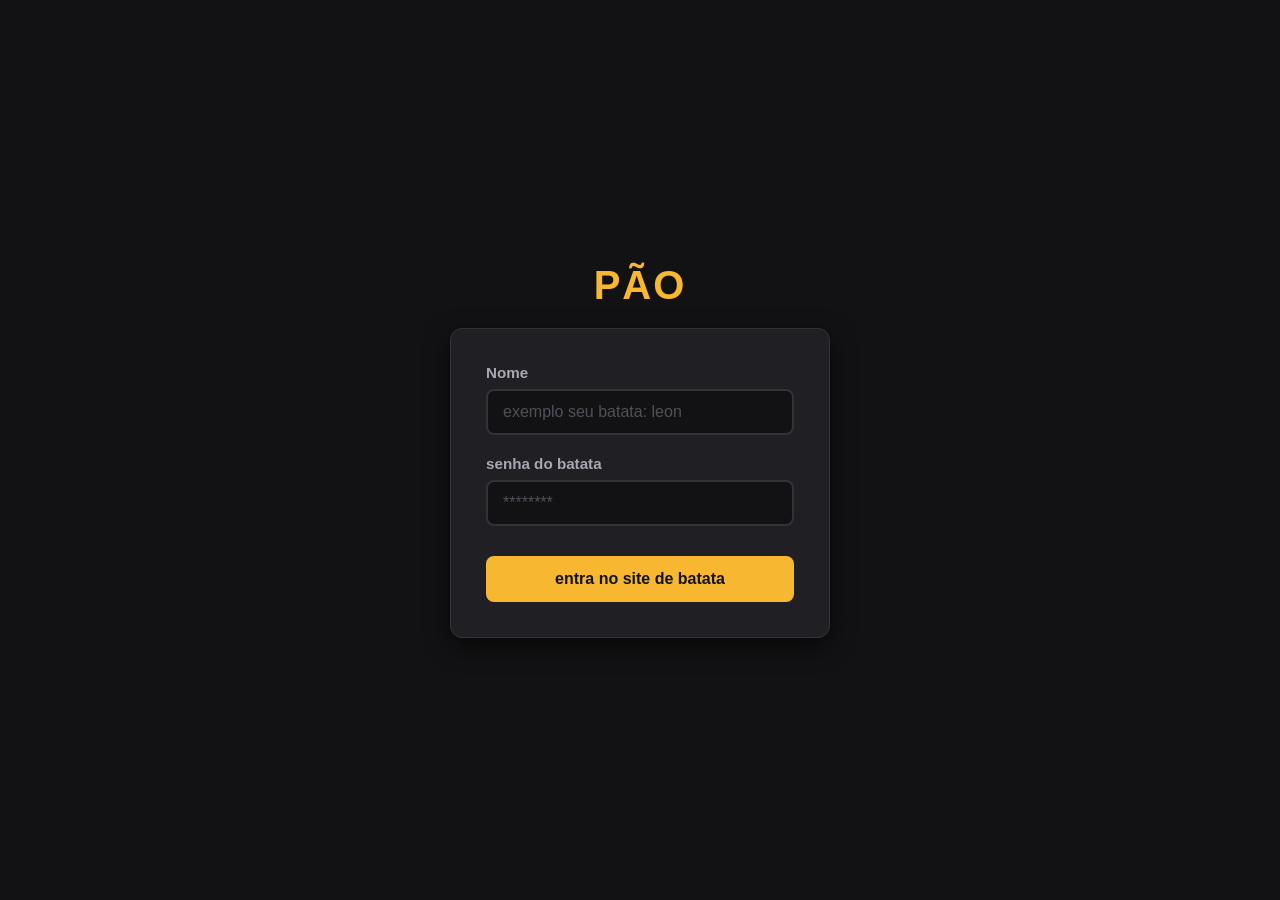
<file: index.html>
<!DOCTYPE html>
<html lang="pt-BR">
<head>
    <meta charset="UTF-8">
    <meta name="viewport" content="width=device-width, initial-scale=1.0">
    <title>tenta adivinhar a senha batata :[</title>
    <link rel="stylesheet" href="style.css">
</head>
<body>

    <h1>Pão</h1>

    <form id="seila">
        <div>
            <label for="nome">Nome</label>
            <input type="text" id="nome" placeholder="exemplo seu batata: leon">
        </div>

        <div>
            <label for="senha">senha do batata</label>
            <input type="text" id="senha" placeholder="********">
        </div>

        <button type="submit" class="O-botão">entra no site de batata</button>
    </form>

    <script src="java.js"></script>
</body>
</html>
</file>
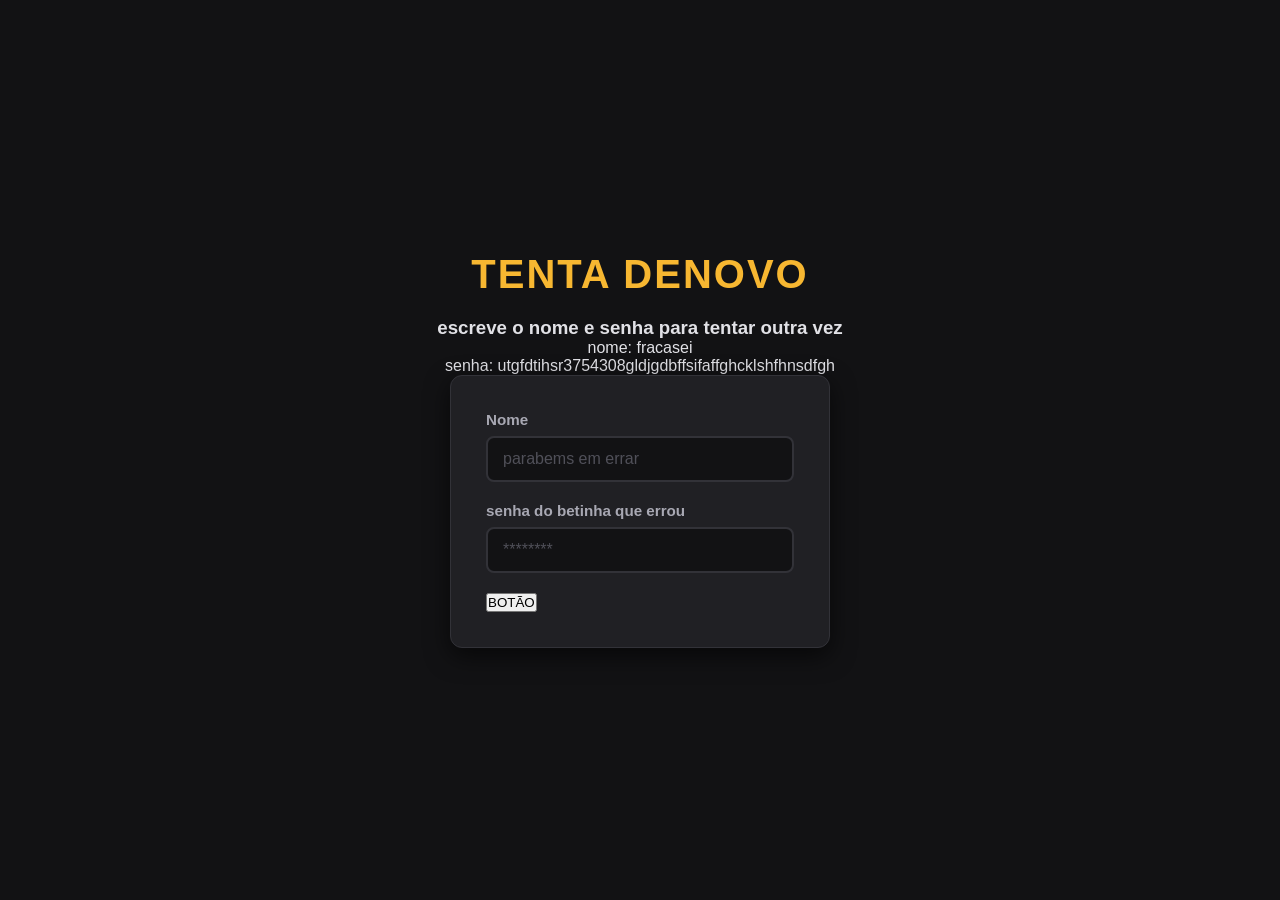
<file: errou.html>
<!DOCTYPE html>
<html lang="en">
<head>
    <meta charset="UTF-8">
    <meta name="viewport" content="width=device-width, initial-scale=1.0">
    <title>kakakkakakak</title>
    <link rel="stylesheet" href="style.css">
</head>
<body>
    <h1>tenta denovo</h1>

    <h3>escreve o nome e senha para tentar outra vez</h3>
    <p>nome: fracasei</p>
    <p>senha: utgfdtihsr3754308gldjgdbffsifaffghcklshfhnsdfgh</p>

    <form id="errouKaka">
        <div>
            <label for="nomeE">Nome</label>
            <input type="text" id="nomeE" placeholder="parabems em errar">
        </div>

        <div>
            <label for="senhaE">senha do betinha que errou</label>
            <input type="text" id="senhaE" placeholder="********">
        </div>

        <button type="submit" class="Otro-botão">BOTÃO</button>
    </form>

    <script src="errou.js"></script>
</body>
</html>
</file>
<file: style.css>
/* Configurações gerais da página */
* {
    margin: 0;
    padding: 0;
    box-sizing: border-box;
    font-family: 'Segoe UI', Tahoma, Verdana, sans-serif;
}

body {
    background-color: #121214; 
    color: #e1e1e6; 
    display: flex;
    flex-direction: column;
    justify-content: center;
    align-items: center;
    min-height: 100vh; 
}


h1 {
    font-size: 2.5rem;
    margin-bottom: 20px;
    color: #f7b731; 
    text-transform: uppercase;
    letter-spacing: 2px;
}


form {
    background-color: #202024; 
    padding: 35px;
    border-radius: 12px;
    box-shadow: 0 8px 24px rgba(0, 0, 0, 0.6);
    width: 100%;
    max-width: 380px;
    border: 1px solid #323238;
}


form div {
    margin-bottom: 20px;
    display: flex;
    flex-direction: column;
}


label {
    margin-bottom: 8px;
    font-size: 0.95rem;
    color: #a8a8b3;
    font-weight: 600;
}


input {
    background-color: #121214;
    border: 2px solid #323238;
    border-radius: 8px;
    padding: 12px 15px;
    color: #505059;
    font-size: 1rem;
    outline: none;
    transition: border-color 0.3s ease;
}


input::placeholder {
    color: #505059;
}


input:focus {
    border-color: #f7b731; 
}


.O-botão, .o-botao {
    width: 100%;
    padding: 14px;
    background-color: #f7b731;
    color: #121214;
    border: none;
    border-radius: 8px;
    font-size: 1rem;
    font-weight: bold;
    cursor: pointer;
    transition: background-color 0.3s ease, transform 0.1s ease;
    margin-top: 10px;
}

.O-botão:hover, .o-botao:hover {
    background-color: #e5a520;
}

img {
    max-width: 100%;           
    width: 400px;              
    height: auto;             
    border-radius: 10px;       
    box-shadow: 0 0 20px rgba(255, 232, 0, 0.3); 
}
</file>
